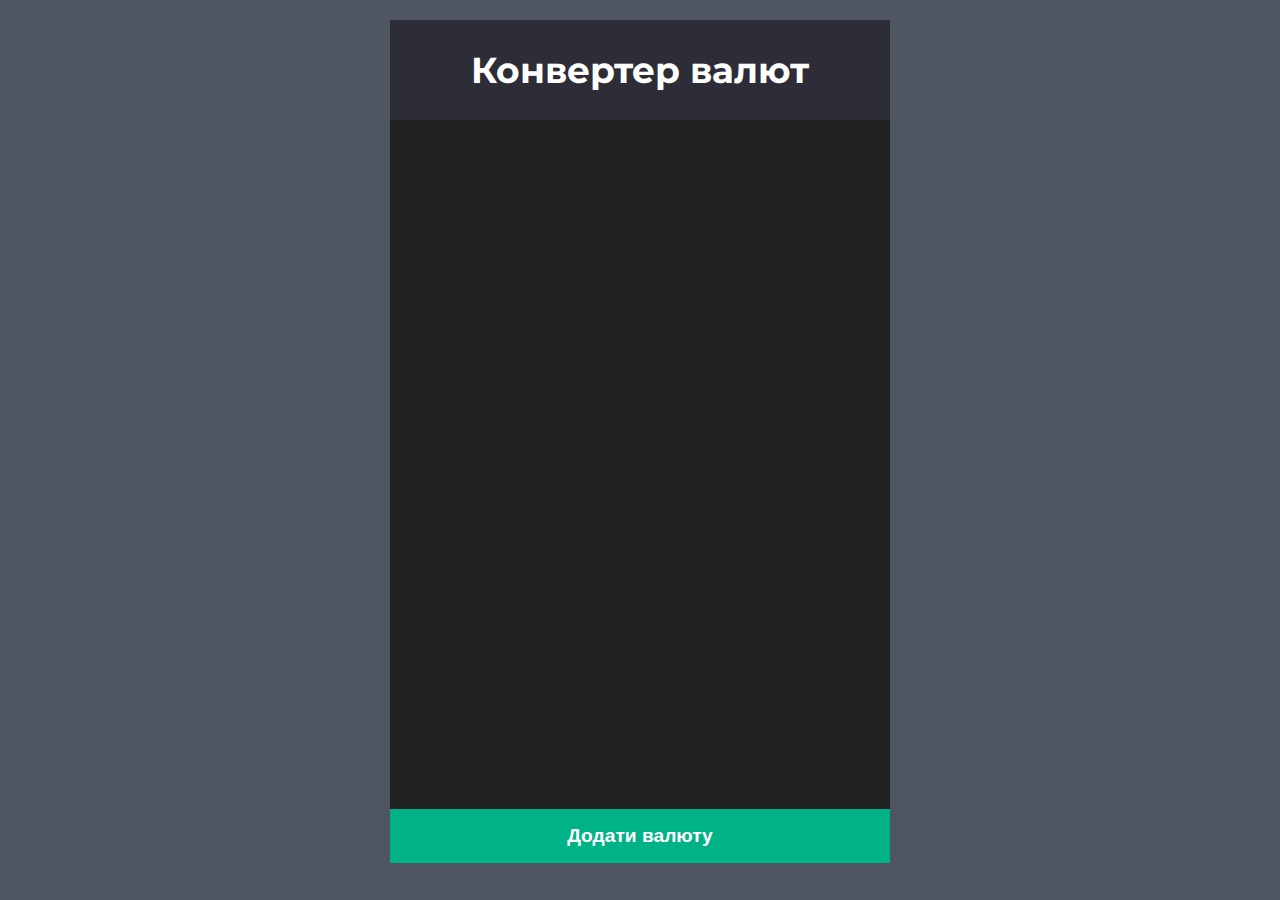
<file: portfolio/converter/index.html>
<!DOCTYPE html>
<html lang="en">
<head>
	<meta charset="UTF-8">
	<title>Sova - Конвертер</title>
	<link rel="stylesheet" href="css/style.css">
</head>
<body>
	<div class="container">
	    <div class="header">
	        <h1>Конвертер валют</h1>
	    </div>
	    <div class="date"></div>
	    <ul class="currencies"></ul>
	    <button class="add-currency-btn"><i class="fas fa-long-arrow-alt-left"></i>Додати валюту</button>
	    <ul class="add-currency-list"></ul>
	</div>
	<script src="script.js"></script>
</body>
</html>
</file>
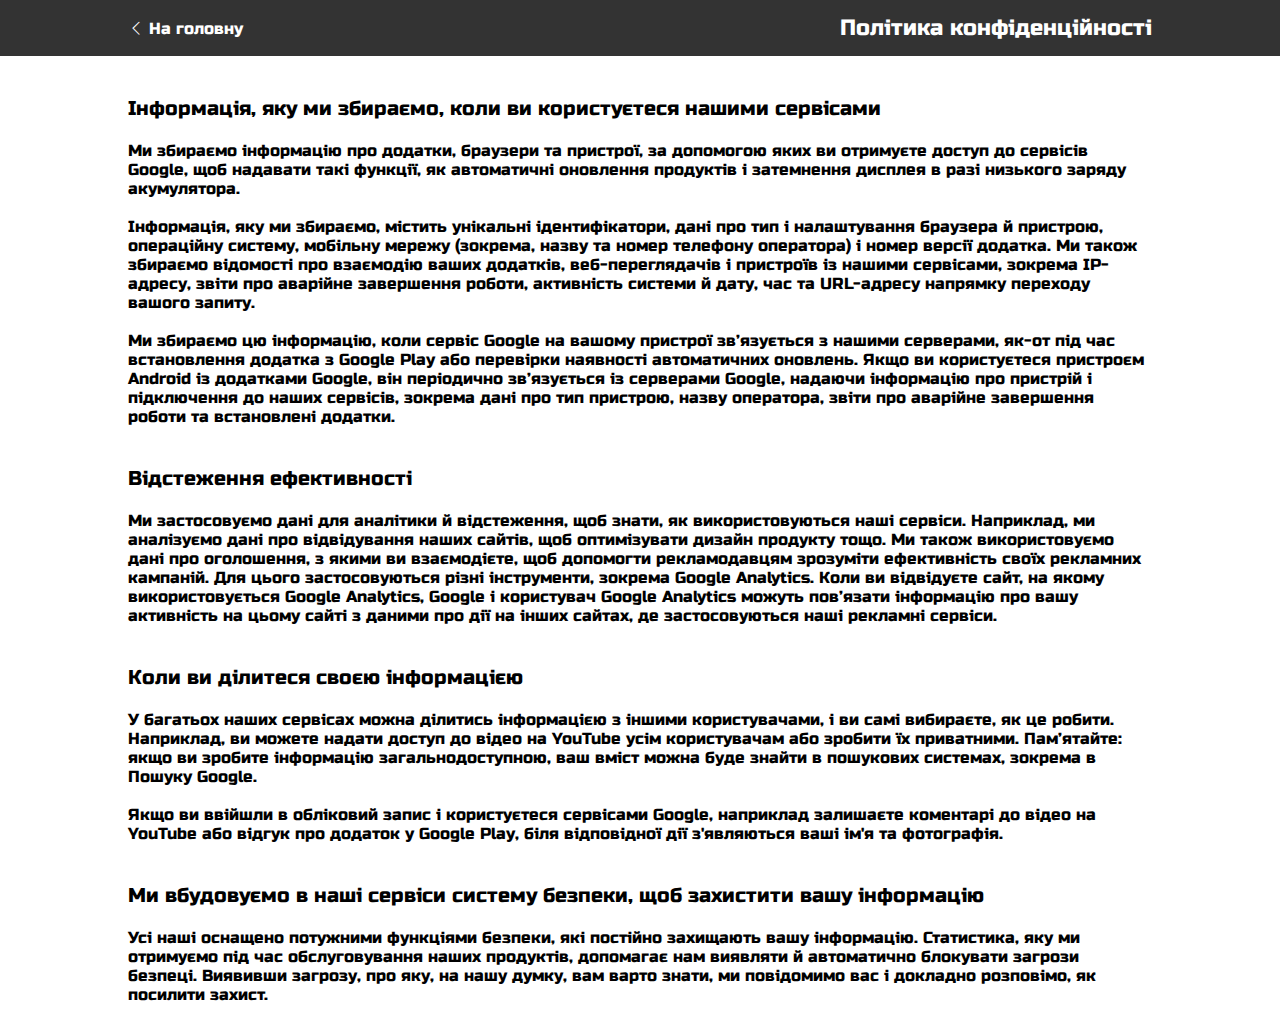
<file: policy.html>
<!DOCTYPE html>
<html lang="en">
<head>
	<meta charset="UTF-8">
	<meta name = "viewport" content = "width = device-width, initial-scale = 1">
	<title>Privacy Policy</title>
	<link rel="stylesheet" href="css/style.css">
	<link rel="stylesheet" href="https://cdn.jsdelivr.net/npm/bootstrap-icons@1.3.0/font/bootstrap-icons.css">
</head>
<body>
	<div class="container">

		<div class="policy-bg">
			<div class="title-policy">
				<a href="index.html" class="home"><i class="bi bi-chevron-left"></i> На головну</a>
				<div class="policy">Політика конфіденційності</div>
			</div>
		</div>
		<div class="policy-content">
			<p class="h1">Інформація, яку ми збираємо, коли ви користуєтеся нашими сервісами</p>
			<p class="text">Ми збираємо інформацію про додатки, браузери та пристрої, за допомогою яких ви отримуєте доступ до сервісів Google, щоб надавати такі функції, як автоматичні оновлення продуктів і затемнення дисплея в разі низького заряду акумулятора.<br><br>
			Інформація, яку ми збираємо, містить унікальні ідентифікатори, дані про тип і налаштування браузера й пристрою, операційну систему, мобільну мережу (зокрема, назву та номер телефону оператора) і номер версії додатка. Ми також збираємо відомості про взаємодію ваших додатків, веб-переглядачів і пристроїв із нашими сервісами, зокрема IP-адресу, звіти про аварійне завершення роботи, активність системи й дату, час та URL-адресу напрямку переходу вашого запиту.<br><br>
			Ми збираємо цю інформацію, коли сервіс Google на вашому пристрої зв’язується з нашими серверами, як-от під час встановлення додатка з Google Play або перевірки наявності автоматичних оновлень. Якщо ви користуєтеся пристроєм Android із додатками Google, він періодично зв’язується із серверами Google, надаючи інформацію про пристрій і підключення до наших сервісів, зокрема дані про тип пристрою, назву оператора, звіти про аварійне завершення роботи та встановлені додатки.</p>
			<p class="h1">Відстеження ефективності</p>
			<p class="text">Ми застосовуємо дані для аналітики й відстеження, щоб знати, як використовуються наші сервіси. Наприклад, ми аналізуємо дані про відвідування наших сайтів, щоб оптимізувати дизайн продукту тощо. Ми також використовуємо дані про оголошення, з якими ви взаємодієте, щоб допомогти рекламодавцям зрозуміти ефективність своїх рекламних кампаній. Для цього застосовуються різні інструменти, зокрема Google Analytics. Коли ви відвідуєте сайт, на якому використовується Google Analytics, Google і користувач Google Analytics можуть пов’язати інформацію про вашу активність на цьому сайті з даними про дії на інших сайтах, де застосовуються наші рекламні сервіси.</p>
			<p class="h1">Коли ви ділитеся своєю інформацією</p>
			<p class="text">У багатьох наших сервісах можна ділитись інформацією з іншими користувачами, і ви самі вибираєте, як це робити. Наприклад, ви можете надати доступ до відео на YouTube усім користувачам або зробити їх приватними. Пам’ятайте: якщо ви зробите інформацію загальнодоступною, ваш вміст можна буде знайти в пошукових системах, зокрема в Пошуку Google.<br><br>
			Якщо ви ввійшли в обліковий запис і користуєтеся сервісами Google, наприклад залишаєте коментарі до відео на YouTube або відгук про додаток у Google Play, біля відповідної дії з'являються ваші ім'я та фотографія.</p>
			<p class="h1">Ми вбудовуємо в наші сервіси систему безпеки, щоб захистити вашу інформацію</p>
			<p class="text">Усі наші оснащено потужними функціями безпеки, які постійно захищають вашу інформацію. Статистика, яку ми отримуємо під час обслуговування наших продуктів, допомагає нам виявляти й автоматично блокувати загрози безпеці. Виявивши загрозу, про яку, на нашу думку, вам варто знати, ми повідомимо вас і докладно розповімо, як посилити захист.</p>
		</div>

	</div>
	<script src="https://code.jquery.com/jquery-3.5.1.min.js"></script>
	<script src="js/script.js"></script>
</body>
</html>
</file>
<file: portfolio/converter/css/style.css>
@import url('https://fonts.googleapis.com/css?family=Montserrat');

* {
  margin: 0;
  padding: 0;
  box-sizing: border-box;
}
html {
  font-size: 16px;
}
body {
  font-family: 'Montserrat', sans-serif;
  background-color: #505562;
  color: #fff;
}
.container {
  width: 500px;
  margin: 20px auto;
  user-select: none;
  overflow-x: hidden;
  position: relative;
}
.header {
  background-color: #2d2d37;
  text-align: center;
  padding: 1.75rem;
}
.header h1 {
  font-size: 2.25rem;
}
.date {
  background-color: #222;
  text-align: right;
  font-size: 0.75rem;
  padding: 0.75rem 2rem 0.75rem 0;
}
ul.currencies {
  height: calc(100vh - 40px - 100px - 40px - 58px);
  background-color: #222;
  padding: 0 1.5rem 1rem 1.5rem;
  overflow-y: auto;
}
ul.currencies li {
  background-color: #2d2d37;
  border-radius: 5px;
  list-style: none;
  padding: 1rem 1rem 0.75rem 1rem;
  margin-bottom: 1rem;
  position: relative;
}
ul.currencies li:last-child {
  margin-bottom: 0;
}
ul.currencies li.base-currency {
  background-color: #264d73;
}
.flag {
  width: 60px;
  height: 40px;
  border: 1px solid #fff;
  vertical-align: top;
}
.info {
  display: inline-block;
  width: 78%;
}
.info .input span {
  font-size: 1.5rem;
  display: inline-block;
  width: 4rem;
  text-align: center;
}
.info .input input {
  font-size: 1.5rem;
  width: 78%;
  background-color: transparent;
  border: 2px solid #fff;
  border-radius: 5px;
  color: #fff;
  padding: 0.3rem;
  margin-bottom: 0.75rem;
}
.info .currency-name {
  font-size: 1rem;
  font-weight: bold;
  margin-bottom: 0.5rem;
  margin-left: 4rem;
}
.info .base-currency-rate {
  font-size: 0.8rem;
  margin-left: 4rem;
}
ul.currencies li .close {
  position: absolute;
  top: 0;
  right: 0;
  padding: 0 0.5rem;
  font-size: 1.5rem;
  color: #666;
  cursor: pointer;
}
ul.currencies li .close:hover {
  color: #fff;
}

/* Scrollbar */
ul.currencies::-webkit-scrollbar {
  width: 5px;
}
ul.currencies::-webkit-scrollbar-thumb {
  background-color: #2d2d37;
  border-bottom: 1rem solid #222;
}

ul.add-currency-list {
  position: absolute;
  bottom: 54px;
  left: 105%;
  background-color: #f1f1f1;
  color: #333;
  width: 100%;
  height: calc(100vh - 40px - 100px - 55px);
  overflow-y: auto;
  transition: all 0.25s;
}
ul.add-currency-list li {
  list-style: none;
  padding: 0.75rem;
  border-bottom: 1px solid #ddd;
}
ul.add-currency-list li.disabled {
  opacity: 0.7;
  cursor: not-allowed;
}
ul.add-currency-list li .flag {
  width: 3rem;
  height: 2rem;
  vertical-align: middle;  
}
ul.add-currency-list li span {
  margin-left: 1rem;
  font-weight: bold;
}

.add-currency-btn {
  background-color: #00b386;
  color: #fff;
  padding: 1rem;
  font-size: 1.2rem;
  font-weight: bold;
  border: none;
  border-top: 3px solid #222;
  outline: none;
  width: 100%;
  cursor: pointer;
  transition: background-color 0.25s;
  position: relative;
}
.add-currency-btn i {
  position: absolute;
  top: 0.6rem;
  left: 30%;
  font-size: 2rem;
  opacity: 0;
  transition: all 0.25s;
}

.add-currency-btn.open {
  background-color: #d9534f;
}
.add-currency-btn.open i {
  opacity: 1;
  left: 1.25rem;
}
.add-currency-btn.open + ul.add-currency-list {
  left: 0;
}
.add-currency-btn.open + ul.add-currency-list li:hover {
  background-color: #ddd;
}

@media (max-width: 600px) {
  html { font-size: 14px; }
  .container { width: 100%; margin: 0 auto; }
  ul.currencies { height: calc(100vh - 83px - 34px - 51px); }
  .header h1 { font-size: 2rem; }
  .flag { width: 3rem; height: 2rem; }
  .info .input span { font-size: 1.25rem; width: 3.5rem; }
  .info .input input { font-size: 1.25rem; width: 76%;}
  .info .currency-name { margin-left: 3.5rem; }
  .info .base-currency-rate { margin-left: 3.5rem; }
  ul.add-currency-list { bottom: 48px; height: calc(100vh - 80px - 51px); }
  .add-currency-btn i { left: 25%; top:0.65rem; }
}
</file>
<file: css/style.css>
@import url('https://fonts.googleapis.com/css2?family=Russo+One&display=swap');

:root{
	--theme: #B132FF;
}

*{
	padding: 0;
	margin: 0;
	box-sizing: border-box;
}

.container{
	margin: 0 auto;
	width: 100%;
	display: flex;
	background: white;
	flex-direction: column;
	align-items: center;
	font-family: 'Russo One', sans-serif;
	color: black;
}

a{
	text-decoration: none;
}

.title-font{
	font-size: 50px;
}

/*		HEADER		*/

.header-bg{
	width: 100vw;
	background: var(--theme);
	position: sticky;
	left: 0;
	top: 0;
	-webkit-transition: 0.25s;
	-o-transition: 0.25s;
	transition: 0.25s;
	z-index: 10;
}

.header{
	margin: 0 auto;
	width: 100%;
	max-width: 1024px;
	display: flex;
	align-items: center;
	justify-content: space-between;
	padding: 12px 0;
}

.header-white{
	background: white;
}

.header-contact{
	background: var(--theme);
}

a{
	color: black;
}

.logo > a{
	font-size: 45px;
}

.nav{
	display: flex;
	flex-direction: row;
	align-items: center;
	font-size: 16px;
}

.nav > .link{
	padding: 0 10px;
	-webkit-transition: 0.25s;
	-o-transition: 0.25s;
	transition: 0.25s;
}

.nav > .link:before{
	content: '';
	display: block;
	position: relative;
	-webkit-transition: 0.25s;
	-o-transition: 0.25s;
	transition: 0.25s;
	transform-origin: center;
	transform: translateY(1.3em) scaleX(0);
	border-bottom: 2px black solid;
}

.nav .link:hover:before{
	transform: translateY(1.3em) scaleX(1);
}

.phone{
	display: flex;
	align-items: center;
	font-size: 18px;
}

.phone > i{
	margin-right: 10px;
}

.link-btn{
	display: none;
}

/*		/HEADER		*/

/*		 MAIN		*/

.main-bg{
	width: 100vw;
	background: var(--theme);
	-webkit-transition: 0.25s;
	-o-transition: 0.25s;
	transition: 0.25s;
}

.main{
	margin: 0 auto;
	width: 100%;
	max-width: 1024px;
	display: flex;
	align-items: center;
	justify-content: space-between;
	padding: 100px 0;
}

.title-main > .h1{
	font-size: 50px;
}

.title-main > .h2{
	font-size: 30px;
	color: white;
}

.photo > img{
	border-radius: 25px;
	animation: main-photo 4s infinite;
}

@keyframes main-photo{
	0%{
		box-shadow: 0 5px 50px white;
	}
	60%{
		box-shadow: none;
	}
	100%{
		box-shadow: 0 5px 50px white; /*#2196f3*/
	}
}

/*		/MAIN		*/

/*		 WHY ME		*/

.why-me{
	margin: 0 auto;
	width: 100%;
	max-width: 1024px;
	display: flex;
	flex-direction: column;
	padding: 100px 0 50px 0;
}

.title-why-me{
	display: none;
	font-size: 35px;
}

.why-me > .reasons{
	width: 100%;
	display: grid;
	grid-template: 1fr / auto auto auto;
	align-items: center;
	justify-content: space-between;
}

.reason{
	display: flex;
	align-items: center;
	justify-content: flex-start;
}

.reason > .image{
	padding: 15px;
	display: flex;
	align-items: center;
	justify-content: center;
	border-radius: 25px;
}

.reason > .reason-1{
	background: #D2FFE2;
}

.reason > .reason-2{
	background: #EEFF89;
}

.reason > .reason-3{
	background: #F4D4FF;
}

.reason img{
	height: 45px;
}

.reason > .text{
	display: flex;
	flex-direction: column;
	margin-left: 20px;
}

.reason h1{
	font-size: 25px;
}

.reason p{
	color: var(--theme);
	font-size: 20px;
}

/*		/WHY ME		*/

/*		 ABOUT		*/

.about{
	margin: 0 auto;
	width: 100%;
	max-width: 1024px;
	display: flex;
	flex-direction: column;
	padding: 50px 0;
}

/*.title-about{}*/

.about > .text-about{
	width: 100%;
	display: flex;
	align-items: center;
	justify-content: flex-start;
}

.text-about > .icon{
	height: 100%;
	font-size: 100px;
	color: black;
	margin-top: -80px;
}

.about .text{
	width: 100%;
	margin-left: 20px;
	margin-top: 50px;
	padding: 15px;
	border: 5px black solid;
	border-radius: 25px;
}

/*		/ABOUT		*/

/*		 SKILLS		*/

.skills{
	margin: 0 auto;
	width: 100%;
	max-width: 1024px;
	display: flex;
	flex-direction: column;
	padding: 50px 0;
	min-width: 0;
}

.swiper-container{
	margin: 0 auto;
	width: 100%;
	max-width: 1024px;
	height: 495px;
	padding: 0 100px;
}

.title-skills{
	padding: 50px 0;
}

.my-skills{
	width: 100%;
	/*display: flex;
	grid-template: auto / 1fr 1fr 1fr;
	align-items: center;
	justify-content: space-between;
	margin-top: 50px;*/
}

/*		/SKILLS		*/

/*		 CARDS		*/

.card{
	width: 300px;
	height: 335px;
	position: relative;
	perspective: 1000px;
}

.card .front{
	position: absolute;
	top: 0px;
	left: 0px;
	width: 300px;
	background: var(--theme);
	opacity: 1;
	z-index: 2;
}

.card .back{
	padding: 30px;
	background: var(--theme);
	z-index: 1;
}

.card .front:hover{
	/*opacity: 0;*/
}

.card .back > .text > i {
	/*color: white;*/
}

.back-1, .back-2, .back-3{
	/*transform: rotateX(180deg);*/
}

.card .back, .card .front{
	width: 100%;
	height: 100%;
	position: absolute;
	top: 0px;
	left: 0px;
	padding: 35px 30px 30px 30px;
	border-radius: 25px;
	display: flex;
	flex-direction: column;
	align-items: center;
	justify-content: space-between;
	-webkit-transition: 0.25s;
	-o-transition: 0.25s;
	transition: 0.25s;	
	color: white;
}

.card img{
	width: 128px;
}

.card .front > .h1{
	font-size: 25px;
	margin-top: 15px;
}

.card .back > .h1{
	font-size: 25px;
	color: white;
}

.card .front > .h2{
	width: 100%;
	margin-top: 5px;
	font-size: 14px;
}

.card .back > .text{
	font-size: 16px;
	margin-top: 10px;
}

.card .rotate{
	color: white;
	font-size: 14px;
	border: 2px white solid;
	border-radius: 10px;
	padding: 5px 10px;
	margin-top: 25px;
	-webkit-transition: 0.25s;
	-o-transition: 0.25s;
	transition: 0.25s;
	cursor: pointer;
	z-index: 3;
}

.card .rotate:hover{
	color: var(--theme);
	background: white;
}

/*		/CARDS		*/

/*		 SKILLS		*/

.skills-in-p{
	width: 100%;
	max-width: 1024px;
	display: flex;
	flex-direction: column;
	justify-content: center;
	padding: 100px 0 50px 0;
	animation: bounceInLeft;
	animation-delay: 0.5s; 
	display: none;
}

.title-skill-in-p{
	display: none;
	font-size: 40px;
}

.skills-in-p .my-skills-in-p{
	width: 100%;
	display: flex;
	border-radius: 25px;
	/*margin-top: 50px;*/
}

.skill-circle{
	text-align: center;
	display: flex;
	flex-direction: column;
	align-items: center;
	justify-content: center;
	padding: 40px 30px 50px 30px;
	color: var(--theme);
	font-size: 30px;
	transition: 0.25s;
	/*border-top: 3px black solid;
	border-bottom: 3px black solid;
	/*border-right: 3px white solid;*/*/
}

.skill-power{
	color: var(--theme);
	transform: translateY(95px);
	font-size: 35px;
}

svg{
	width: 200px;
	min-width: 200px;
	z-index: 3;
	height: 100%;
	display: flex;
	align-items: flex-end;
	justify-content: center;
	transform: scale(1.2) rotate(-90deg);
	transform-origin: center;
	transition: 0.25s;
}

svg circle{
	fill: none;
	stroke: black;
	stroke-width: 8;
	stroke-linecap: round;
	stroke-dasharray: 445;
	-webkit-stroke-linecap: round;
	-webkit-stroke-dasharray: 445;
	-o-stroke-linecap: round;
	-o-stroke-dasharray: 445;
}

.svg-skills1 circle{
	stroke-dashoffset: 25.5%;
	-webkit-stroke-dashoffset: 25.5%;
	-o-stroke-dashoffset: 25.5%;
	animation: web_animation 1s;
}

.svg-skills2 circle{
	stroke-dashoffset: 100.8%;
	-webkit-stroke-dashoffset: 100.8%;
	-o-stroke-dashoffset: 100.8%;
	animation: design_animation 2s;
}

.svg-skills3 circle{
	stroke-dashoffset: 63%;
	-webkit-stroke-dashoffset: 63%;
	-o-stroke-dashoffset: 63%;
	animation: masks_animation 2s;
}

.svg-skills4 circle{
	stroke-dashoffset: 138.6%;
	-webkit-stroke-dashoffset: 138.6%;
	-o-stroke-dashoffset: 138.6%;
	animation: video_edit_animation 2s;
}

.svg-skills5 circle{
	stroke-dashoffset: 189%;
	-webkit-stroke-dashoffset: 189%;
	-o-stroke-dashoffset: 189%;
	animation: chat_bots_animation 2s;
}

	/*   SKILLS ANIMATION   */

@keyframes web_animation{
	0%{
		stroke-dashoffset: 252%;
	}
	20%{
		stroke-dashoffset: 252%;
	}
	100%{
		stroke-dashoffset: 25.5%;
	}
}

@keyframes design_animation{
	0%{
		stroke-dashoffset: 252%;
	}
	20%{
		stroke-dashoffset: 252%;
	}
	100%{
		stroke-dashoffset: 100.8%;
	}
}

@keyframes masks_animation{
	0%{
		stroke-dashoffset: 252%;
	}
	20%{
		stroke-dashoffset: 252%;
	}
	100%{
		stroke-dashoffset: 63%;
	}
}

@keyframes video_edit_animation{
	0%{
		stroke-dashoffset: 252%;
	}
	20%{
		stroke-dashoffset: 252%;
	}
	100%{
		stroke-dashoffset: 138.6%;
	}
}

@keyframes chat_bots_animation{
	0%{
		stroke-dashoffset: 252%;
	}
	20%{
		stroke-dashoffset: 252%;
	}
	100%{
		stroke-dashoffset: 189%;
	}
}

/*		/SKILLS		*/

.portfolio > .my-masks{
	width: 100%;
	display: flex;
	align-items: center;
	justify-content: space-between;
	margin-top: 50px;
}

.swiper-container{
	margin: 0 auto;
	width: 100%;
	max-width: 1024px;
	height: 495px;
	padding: 0 100px 0 0;
}

.swiper-container1{
	min-height: 600px;
}

.mask-img > img{
	width: 100%;
	border-radius: 25px;
}

.mask{
	display: flex;
	align-content: flex-end;
}

.mask-img{
	width: 215px;
	z-index: 1;
	display: flex;
	align-items: flex-end;
}

.mask-img > a{
	position: absolute;
	top: 275px;
	left: 37%;
}

.mask-img > a > div{
	margin: 0 auto;
	width: 55px;
	height: 55px;
	border: 2px white solid;
	padding: 5px;
	border-radius: 50%;
}

.mask-img > a > div > div{
	width: 100%;
	height: 100%;
	background: white;
	border-radius: 50%;
}

.mask-img > a > div:hover{
	cursor: pointer;
}

/*		 PORTFOLIO		*/

.portfolio{
	margin: 0 auto;
	width: 100%;
	max-width: 1024px;
	display: flex;
	flex-direction: column;
	padding: 50px 0 100px 0;
}

.portfolio-sites{
	display: none;
}

.modal {
    display: none; /* Hidden by default */
    position: fixed; /* Stay in place */
    z-index: 10; /* Sit on top */
    padding-top: 100px; /* Location of the box */
    left: 0;
    top: 0;
    width: 100%; /* Full width */
    height: 100%; /* Full height */
    overflow: auto; /* Enable scroll if needed */
    background-color: rgba(0, 0, 0, 0.4); /* Black w/ opacity */
}

.modal-content{
    position: relative;
    background: white;
    margin: auto;
    padding: 0;
    color: black;
    border-radius: 5px;
    width: 50%;
    box-shadow: 0 4px 8px 0 rgba(0,0,0,0.2),0 6px 20px 0 rgba(0,0,0,0.19);
    -webkit-animation-name: portfolioanimatemodal;
    -webkit-animation-duration: 0.4s;
    animation-name: portfolioanimatemodal;
    animation-duration: 0.4s;
    border-radius: 25px;
}

.modal-header {
    padding: 20px 25px 10px 25px;
    background-color: white;
    border-top-left-radius: 25px;
    border-top-right-radius: 25px;
    color: white;
}


@-webkit-keyframes portfolioanimatemodal {
    from {top:-300px; opacity:0} 
    to {top:0; opacity:1}
}

@keyframes portfolioanimatemodal {
    from {top:-300px; opacity:0}
    to {top:0; opacity:1}
}

.portfolio-modal .close{
	position: absolute;
	top: 15px;
	right: 30px;
    color: black;
    opacity: 1;
    float: right;
    font-size: 50px;
    font-weight: bold;
    transition: 0.3s;
    z-index: 10;
    animation: 7s close infinite;
}

@keyframes close {
    0% {
		color: black;
    }
    60% {
		color: white;
    }
    100%{
		color: black;
    }
}

.portfolio-modal .modal-img{
	width: 100%;
	position: relative;
}

.modal-img > img{
	width: 100%;
	border-radius: 25px;
}

.link-to-project{
	position: absolute;
	top: 0;
	left: 0;
	width: 100%;
	height: 100%;
	z-index: 2;
	font-size: 200px;
	color: transparent;
	display: flex;
	align-items: center;
	justify-content: center;
	background: transparent;
	-webkit-transition: 0.25s;
	-o-transition: 0.25s;
	transition: 0.25s;
	border-radius: 25px;
}

.link-to-project > div{
	animation: 2s link-project infinite;
}

@keyframes link-project{
	0%{
		-webkit-transform: translateX(-10px);
		-ms-transform: translateX(-10px);
		-o-transform: translateX(-10px);
		transform: translateX(-10px);
	}
	50%{
		-webkit-transform: translateX(30px);
		-ms-transform: translateX(30px);
		-o-transform: translateX(30px);
		transform: translateX(30px);
	}
	100%{
		-webkit-transform: translateX(-10px);
		-ms-transform: translateX(-10px);
		-o-transform: translateX(-10px);
		transform: translateX(-10px);
	}
}

.link-to-project:hover{
	color: white;
	background: rgba(0, 0, 0, 0.1);
}

.portfolio-modal .close:hover,
.portfolio-modal .close:focus {
    opacity: 0.5;
    text-decoration: none;
    cursor: pointer;
}

.modal-header {
    padding: 20px 25px 10px 25px;
    background-color: white;
    color: white;
}

.portfolio-modal .modal-body p{
	font-size: 1.1em;
}

.portfolio-modal .modal-body p:nth-child(1){
	font-size: 1.7em;
	border-bottom: 0.5px black solid;
	padding-bottom: 5px;
	margin-bottom: 10px;
	display: flex;
	align-items: center;
	flex-wrap: wrap;
	justify-content: space-between;
}

.modal-body {
	padding: 10px 25px 20px 25px;
}

.link-portfolio{
	background: white;
	color: black;
	border-radius: 5px;
	border: .5px black solid;
	padding: 10px;
	font-size: 14px;
	transition: 0.5s;
	text-align: center;
	target: _blanс;
}

.link_portfolio:hover{
	background: black;
	color: white;
}

.title-portfolio{
	padding-top: 100px;
	padding-bottom: 0px;
}

.portfolio > .my-portfolio{
	width: 100%;
	display: flex;
	align-items: center;
	justify-content: space-between;
	margin-top: 50px;
}

.my-portfolio > .project{
	width: 300px;
	height: 250px;
	position: relative;
}

.project-link > div{
	animation: 5s portfolio_link infinite;
	-webkit-transform-origin: center bottom;
	-moz-transform-origin: center bottom;
	-ms-transform-origin: center bottom;
	-o-transform-origin: center bottom;
	transform-origin: center bottom;
}

@keyframes portfolio_link{
	0%{
		-webkit-transform: rotate(-10deg) scale(1);
		-ms-transform: rotate(-10deg) scale(1);
		-o-transform: rotate(-10deg) scale(1);
		transform: rotate(-10deg) scale(1);
	}
	50%{
		-webkit-transform: rotate(10deg) translate(-10px, 5px) scale(1.1);
		-ms-transform: rotate(10deg) translate(-10px, 5px) scale(1.1);
		-o-transform: rotate(10deg) translate(-10px, 5px) scale(1.1);
		transform: rotate(10deg) translate(-10px, 5px) scale(1.1);
	}
	100%{
		-webkit-transform: rotate(-10deg) scale(1);
		-ms-transform: rotate(-10deg) scale(1);
		-o-transform: rotate(-10deg) scale(1);
		transform: rotate(-10deg) scale(1);
	}
}

.project-img, .project-link{
	position: absolute;
	top: 0;
	left: 0;
	width: 100%;
	height: 100%;
	-webkit-transition: 0.25s;
	-o-transition: 0.25s;
	transition: 0.25s;
	border-radius: 25px;
}

.project-link{
	display: flex;
	align-items: center;
	justify-content: center;
	font-size: 70px;
	color: transparent;
	background: transparent;
	z-index: 2;
}

.project-link:hover{
	background: rgba(0, 0, 0, 0.2);
	color: white;
}

.project-link:before{
	content: '';
	border-radius: 0px;
	-webkit-transition: 0.5s;
	-o-transition: 0.5s;
	transition: 0.5s;
	display: block;
	position: absolute;
	top: 7%;
	right: 7%;
	bottom: 7%;
	left: 7%;
	border-top: 2px white solid;
	border-bottom: 2px white solid;
	transform-origin: center;
	-webkit-transform: scaleX(0);
	-ms-transform: scaleX(0);
	-o-transform: scaleX(0);
	transform: scaleX(0);
}

.project-link:hover:before{
	border-radius: 25px;
	-webkit-transform: scaleX(1);
	-ms-transform: scaleX(1);
	-o-transform: scaleX(1);
	transform: scaleX(1);
}

.project-link:after{
	content: '';
	border-radius: 0px;
	-webkit-transition: 0.5s;
	-o-transition: 0.5s;
	transition: 0.5s;
	display: block;
	position: absolute;
	top: 7%;
	right: 7%;
	bottom: 7%;
	left: 7%;
	border-left: 2px white solid;
	border-right: 2px white solid;
	transform-origin: center;
	-webkit-transform: scaleY(0);
	-ms-transform: scaleY(0);
	-o-transform: scaleY(0);
	transform: scaleY(0);
}

.project-link:hover:after{
	border-radius: 25px;
	-webkit-transform: scaleY(1);
	-ms-transform: scaleY(1);
	-o-transform: scaleY(1);
	transform: scaleY(1);
}

.my-portfolio > div:nth-child(3) .project-img{
	background-size: cover;
	background-repeat: no-repeat;
	-ms-background-position: top center;
	background-position: top center;
	background-image: url(../img/portfolio-1.png);
}

.my-portfolio > div:nth-child(2) .project-img{
	background-size: cover;
	background-repeat: no-repeat;
	-ms-background-position: top center;
	background-position: top center;
	background-image: url(../img/portfolio-2.png);
}

.my-portfolio > div:nth-child(1) .project-img{
	background-size: cover;
	background-repeat: no-repeat;
	-ms-background-position: top center;
	background-position: top center;
	background-image: url(../img/portfolio-3.png);
}

/*		/PORTFOLIO		*/

/*		 CONTACT		*/

.contact-bg{
	width: 100vw;
	background: var(--theme);
	-webkit-transition: 0.25s;
	-o-transition: 0.25s;
	transition: 0.25s;
	margin-top: 50px;
}

.contact{
	margin: 0 auto;
	width: 100%;
	max-width: 1024px;
	display: flex;
	flex-direction: column;
	padding: 100px 0;
}

/*.title-contact{}*/

.contacts{
	width: 100%;
	display: flex;
	align-items: center;
	justify-content: space-between;
	margin-top: 50px;
}

.contacts .text{
	color: white;
	font-size: 40px;
}

.social{
	display: flex;
	flex-direction: column;
	align-items: center;
	justify-content: center;
}

.social > div{
	width: 350px;
	display: flex;
	align-items: center;
	justify-content: flex-start;
	padding: 15px 20px;
	background: white;
	border-radius: 10px;
	-webkit-transition: 0.25s;
	-o-transition: 0.25s;
	transition: 0.25s;
}

.social-img{
	font-size: 40px;
	margin-top: -10px;
}

.text-social{
	display: flex;
	flex-direction: column;
	align-items: flex-start;
	justify-content: center;
	margin-left: 10px;
}

.social .name{
	font-size: 20px;
}

.social-link{
	color: black;/*var(--theme)*/
	font-size: 18px;
}

.social-link:hover{
	cursor: pointer;
}

/*.social > div:hover{
	color: white;
	background: black;
}*/

.contact-social{
	margin-top: 20px;
}

/*		/CONTACT		*/

/*		 FOOTER		*/

.footer-bg{
	width: 100vw;
	background: #333333;
}

.footer{
	margin: 0 auto;
	width: 100%;
	max-width: 1024px;
	display: flex;
	align-items: center;
	justify-content: space-between;
	color: white;
	padding: 35px 0;
}

.footer .theme{
	display: flex;
	align-items: center;
	justify-content: space-between;
}

.theme > div{
	margin-left: 10px;
	border-radius: 10px;
	-webkit-transition: 0.25s;
	-o-transition: 0.25s;
	transition: 0.25s;
}

.theme > div:hover{
	border: 3px white solid;
}

.all-theme{
	width: 65px;
	height: 25px;
}

.first-theme{
	background: #B132FF;
	border: 3px white solid;

}

.second-theme{
	background: #FF6332;
}

.third-theme{
	background: #ffc632;
}

/*		/FOOTER		*/

/*		 POLICY		*/

.privacy-policy{
	color: white;
}

.privacy-policy:hover{
	text-decoration: underline;
	cursor: pointer;
}

.policy-bg{
	width: 100vw;
	background: #333333;
	-webkit-transition: 0.25s;
	-o-transition: 0.25s;
	transition: 0.25s;
}

.title-policy{
	margin: 0 auto;
	width: 100%;
	max-width: 1024px;
	display: flex;
	align-items: center;
	justify-content: space-between;
	padding: 15px 0;
	color: white;
}

.title-policy > .home{
	color: white;
}

.title-policy > .home:hover{
	text-decoration: underline;
	cursor: pointer;
}

.policy-content{
	width: 100%;
	max-width: 1024px;
	display: flex;
	flex-direction: column;
	justify-content: space-between;
	padding: 0 0 30px 0;
}

.policy-content > .h1{
	font-size: 20px;
	margin-top: 40px;
}

.policy-content > .text{
	font-size: 16px;
	margin-top: 20px;
}

.title-policy > .policy{
	font-size: 22px;
}

/*		/POLICY		*/

/*		 MEDIA		*/

@media screen and (max-width: 1090px), (max-device-width: 1090px){
	body, .contact, .footer, .header, .main, .title-policy{
		padding-right: 30px;
		padding-left: 30px;
	}

	.footer{
		font-size: 14px;
		padding: 25px 30px;
	}
}

@media screen and (max-width: 1000px), (max-device-width: 1000px){

	.title-main > .h1{
		font-size: 40px;
	}

	.title-main > .h2{
		font-size: 25px;
	}

	.title-font{
		font-size: 40px;
	}

	.header .phone{
		display: none;
	}

	.why-me > .reasons{
		display: grid;
		grid-template: 1fr / auto auto auto;
		align-items: center;
		justify-content: space-between;
	}

	.reason > .image{
		padding: 15px;
	}

	.reason h1{
		font-size: 18px;
	}

	.reason p{
		color: var(--theme);
		font-size: 16px;
	}

	.reason img{
		height: 40px;
	}

	.reason > .text{
		display: flex;
		flex-direction: column;
		margin-left: 10px;
	}

	.text-about > .icon{
		height: 100%;
		margin-top: -100px;
	}

	.card img{
		width: 128px;
	}

	.card .front > .h1{
		font-size: 20px;
		margin-top: 10px;
	}

	.card .back > .h1{
		font-size: 20px;
	}

	.card .front > .h2{
		width: 100%;
		margin-top: 5px;
		font-size: 14px;
	}

	.card .back > .text{
		font-size: 16px;
		margin-top: 10px;
	}

	.contacts .text{
		color: white;
		font-size: 30px;
	}

	.social > div{
		width: 300px;
	}
	.social-img{
		font-size: 30px;
	}
	.social .name{
		font-size: 18px;
	}
	.social-link{
		font-size: 16px;
	}

	.modal-content{
		width: 75%;
	}
}

@media screen and (max-width: 860px), (max-device-width: 860px){
	.link-btn{
		height: 60px;
		width: 60px;
		display: flex;
		align-items: center;
		justify-content: center;
		background: white;
	}

	.link-btn span, 
	.link-btn span:before, 
	.link-btn span:after{
		position: absolute;
		top: 50%;
		margin-top: -1px;
		width: 25px;
		height: 3px;
		transition: 0.25s;
		background: var(--theme);
		transform-origin: center;
	}

	.link-btn span:before, 
	.link-btn span:after{
		content: '';
		display: block;
		transition: 0.25s;
	}

	.link-btn span:before{
		transform: translateY(-6px);
	}

	.link-btn span:after{
		transform: translateY(5px);
	}

	.link-btn-active span{
		transform: translateY(0px) rotate(90deg);
		background: transparent;
	}

	.link-btn-active span:before{
		transform: translateY(0px) rotate(45deg);
	}

	.link-btn-active span:after{
		transform: translateY(0px) rotate(135deg);
	}

	.header .phone{
		display: none;
	}

	.nav{
		transform: translateX(100%);
		display: none;
	}

	.nav-active{
		transform: translateX(0%);
		background: white;
		position: absolute;
		top: 84px;
		left: 0px;
		width: 100%;
		display: flex;
		flex-direction: column;
		align-items: flex-start;
		padding: 20px 20px;
		font-size: 20px;
	}

	.nav-active > .link{
		padding-bottom: 5px;
	}

	.main .photo > img{
		width: 300px;
	}

	.text-about > .icon{
		display: none;
	}

	.about .text{
		margin-left: 0;
	}

	.why-me > .reasons{
		width: 100%;
		display: grid;
		grid-template: 1fr  1fr / auto auto;
		align-items: center;
		justify-content: space-between;
	}

	.why-me > .reasons > div:nth-child(3){
		margin-top: 25px;
	}

	.swiper-container{
		height: 495px;
	}

	.swiper-container1{
		height: 500px;
	}

	.card .back, .card .front{
		padding: 25px 20px 20px 20px;
	}

	.footer{
		font-size: 14px;
	}

	.all-theme{
		width: 45px;
		height: 20px;
	}
}

@media screen and (max-width: 600px), (max-device-width: 600px){
	body, .contact, .footer, .header, .main, .title-policy{
		padding-right: 20px;
		padding-left: 20px;
	}

	.main{
		flex-direction: column-reverse;
		align-items: center;
	}

        .main .title-main{
                width: 300px;
        }
	
	.main .photo{
		/*display: none;*/
                margin-top: -50px;
		margin-bottom: 25px;
	}

	.contacts{
		flex-direction: column;
		align-items: flex-start;
	}

	.swiper-container1{
		height: 700px;
	}

	.contacts > .social{
		margin-top: 35px;
	}
	
	.footer{
		padding: 35px 20px;
	}
}

@media screen and (max-width: 550px), (max-device-width: 550px){
	body, .contact, .footer, .header, .main, .title-policy{
		padding-right: 15px;
		padding-left: 15px;
	}
	
	.link-btn{
		display: none;
	}

	.why-me > .reasons{
		width: 100%;
		display: grid;
		grid-template: auto auto auto / 1fr;
		align-items: center;
		justify-content: space-between;
	}

	.why-me > .reasons > div:nth-child(2){
		margin-top: 25px;
	}
	
	.social{
		width: 100%;
	}

	.social > div{
		width: 100%;
}
	
	.all-theme{
		width: 55px;
		height: 30px;
	}

	.footer{
		display: flex;
		flex-direction: column;
		align-items: flex-start;
		padding: 35px 15px;
		font-size: 14px;
	}

	.footer > div:nth-child(2){
		margin-top: 20px;
	}

	.footer > div:nth-child(3){
		margin-top: 20px;
	}
}
</file>
